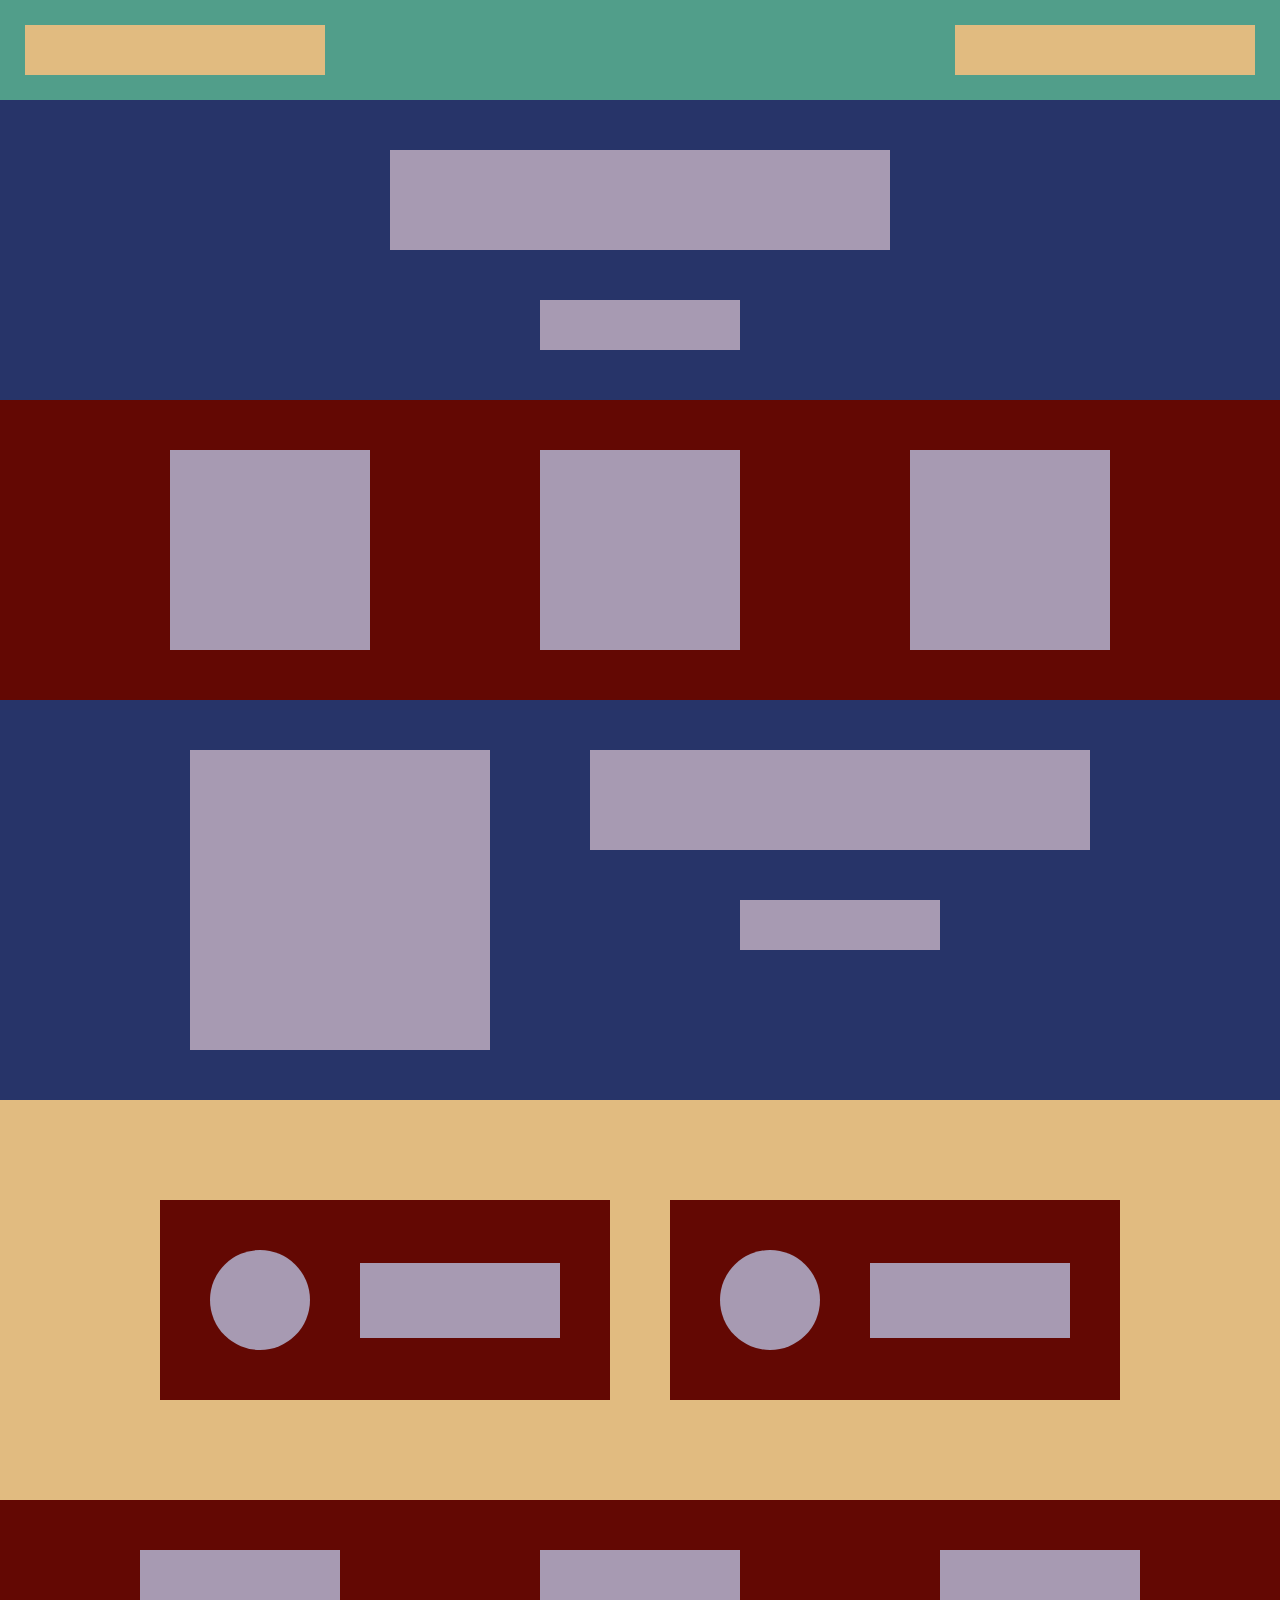
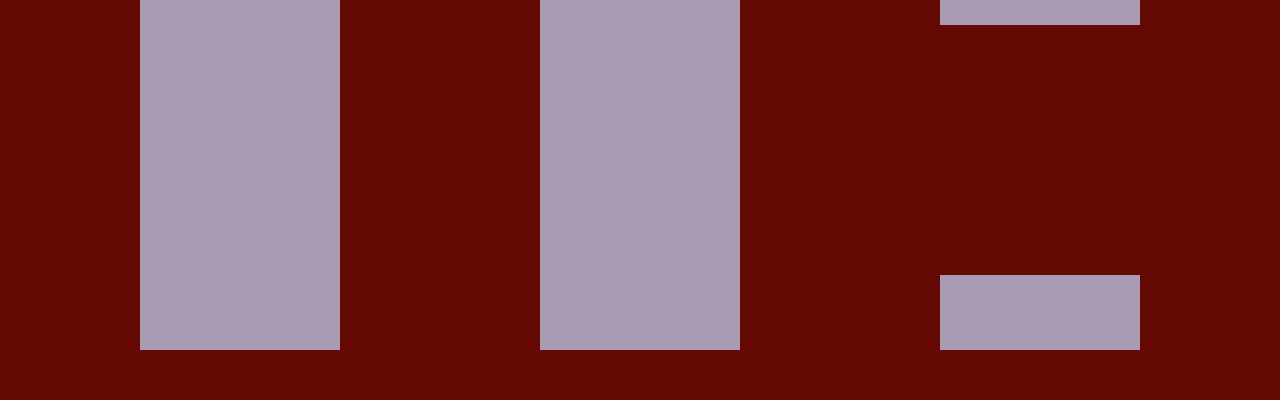
<file: layouts/layout5/layout5.html>
<!DOCTYPE html>
<html lang="en">
<head>
    <meta charset="UTF-8">
    <meta name="viewport" content="width=device-width, initial-scale=1.0">
    <title>Layout5</title>
    <link rel = 'stylesheet' href="./style5.css">
</head>
<body>
    <div class = 'section'>
        <div class = 'header'>
            <div></div>
            <div></div>
        </div>
        <div class = 'content'>
            <div class = 'text'></div>
            <div class = 'sub-text'></div>
        </div>
    </div>
    <div class = 'section2'>
        <div></div>
        <div></div>
        <div></div>
    </div>
    <div class = 'section3'>
        <div class = 'side-text'></div>
        <div class = 'wrapper-column'>
            <div class = 'text'></div>
            <div class = 'sub-text'></div>
        </div>       
    </div>
    <div class = 'section4'>
        <div>
            <div class = 'circle'></div>
            <div class = 'rect'></div>
        </div>
        <div>
            <div class = 'circle'></div>
            <div class = 'rect'></div>
        </div>
    </div>
    <div class = 'section5'>
        <div class = 'placeholder'></div>
        <div class = 'placeholder'></div>
        <div class = 'wrapper-column'>
            <div class = 'rect'></div>
            <div class = 'rect'></div>
        </div>
    </div>
</body>
</html>
</file>
<file: layouts/layout5/style5.css>
* {
    padding:0;
    margin:0;
    box-sizing: border-box;
}

.wrapper-column {
    display:flex;
    flex-direction: column;
    align-items: center;
    gap: 50px;
}

.header {
    display:flex;
    justify-content: space-between;
    background-color: #519E8A;
    padding: 25px;
    flex-wrap: wrap;
}

.header > * {
    width: 300px;
    height: 50px;
    background-color: #E1BB80;
}

.section .content {
    display: flex;
    flex-direction: column;
    align-items: center;
    gap: 50px;
    padding: 50px;
    background-color: #273469;
    flex-wrap: wrap;
}

.text {
    width: 500px;
    height: 100px;
    background-color: #A79AB2;
}

.sub-text {
    width: 200px;
    height: 50px;
    background-color: #A79AB2;
}

.section2 {
    display: flex;
    justify-content: space-evenly;
    padding: 50px;
    gap:50px;
    background-color: #630803;
    flex-wrap: wrap;
}

.section2 > * {
    height: 200px;
    width: 200px;
    background-color: #A79AB2;
}

.section3 {
    display: flex;
    justify-content: center;
    padding: 50px;
    gap:100px;
    background-color: #273469;
}

.side-text {
    width: 300px;
    height: 300px;
    background-color: #A79AB2;
}

.section4 {
    display: flex;
    padding: 100px;
    justify-content: space-evenly;
    background-color: #E1BB80;
}

.section4 > * {
    display: flex;
    justify-content: center;
    align-items: center;
    gap: 50px;
    padding: 50px;
    background-color: #630803;
}

.circle {
    width: 100px;
    height: 100px;
    border-radius: 100%;
    background-color: #A79AB2;
}

.rect {
    width: 200px;
    height: 75px;
    background-color: #A79AB2; 
}

.section5 {
    display: flex;
    justify-content: center;
    gap: 200px;
    padding:50px;
    background-color: #630803;
}

.placeholder {
    width: 200px;
    height: 400px;
    background-color: #A79AB2;
}

.section5 .wrapper-column {
    justify-content: space-between;
}
</file>
